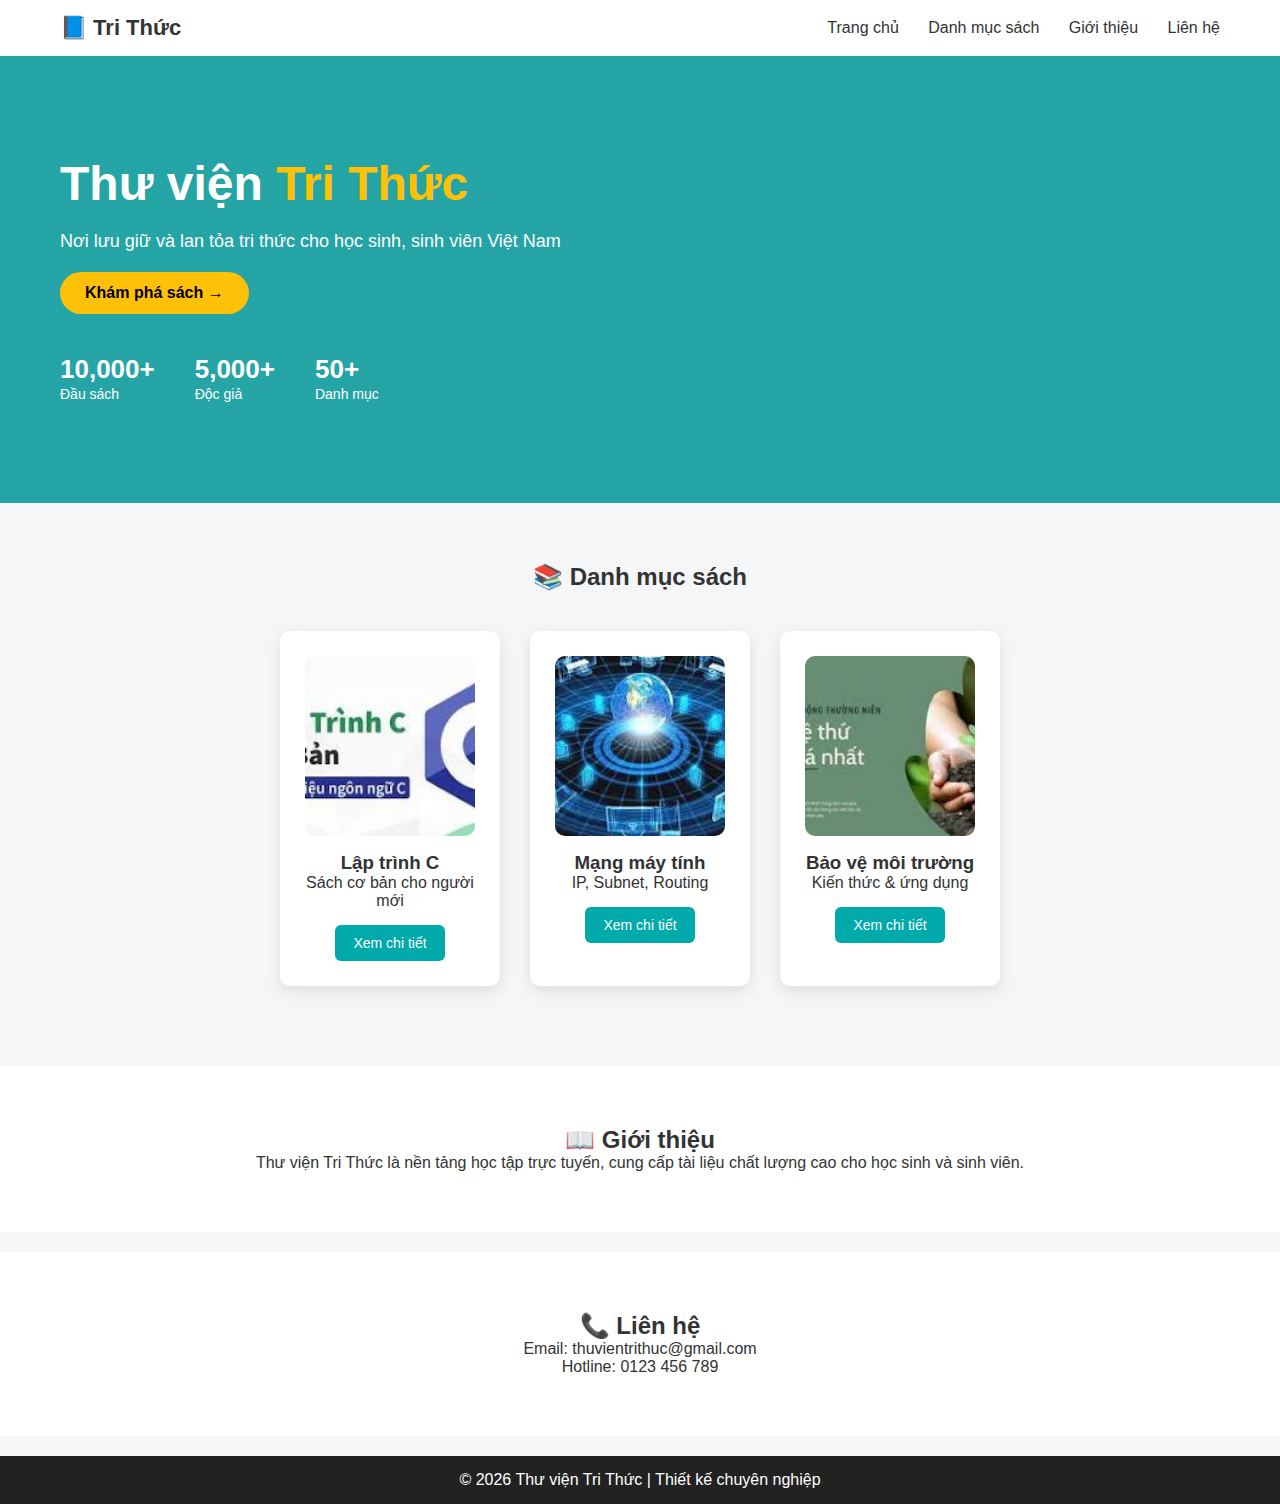
<file: index.html>
<!DOCTYPE html>
<html lang="vi">
<head>
    <meta charset="UTF-8">
    <title>Thư viện Tri Thức</title>
    <link rel="stylesheet" href="style.css">
</head>
<body>

<!-- HEADER -->
<header class="header">
    <div class="logo">📘 Tri Thức</div>
    <nav>
        <a href="#home">Trang chủ</a>
        <a href="#books">Danh mục sách</a>
        <a href="#about">Giới thiệu</a>
        <a href="#contact">Liên hệ</a>
    </nav>
</header>

<!-- HERO -->
<section class="hero" id="home">
    <div class="hero-content">
        <h1>Thư viện <span>Tri Thức</span></h1>
        <p>Nơi lưu giữ và lan tỏa tri thức cho học sinh, sinh viên Việt Nam</p>
        <a href="#books" class="btn">Khám phá sách →</a>
    </div>

    <div class="stats">
        <div><strong>10,000+</strong><span>Đầu sách</span></div>
        <div><strong>5,000+</strong><span>Độc giả</span></div>
        <div><strong>50+</strong><span>Danh mục</span></div>
    </div>
</section>

<!-- BOOKS -->
<section class="books" id="books">
    <h2>📚 Danh mục sách</h2>

    <div class="book-list">

        <!-- LẬP TRÌNH C -->
        <div class="book-card">
            <img src="images/lap-trinh-c.jpg" alt="Lập trình C">
            <h3>Lập trình C</h3>
            <p>Sách cơ bản cho người mới</p>
            <a href="lap-trinh-c.html" class="btn-detail">Xem chi tiết</a>
        </div>

        <!-- MẠNG MÁY TÍNH -->
        <div class="book-card">
            <img src="images/mang-may-tinh.jpg" alt="Mạng máy tính">
            <h3>Mạng máy tính</h3>
            <p>IP, Subnet, Routing</p>
            <a href="mang-may-tinh.html" class="btn-detail">Xem chi tiết</a>
        </div>

        <!-- BẢO VỆ MÔI TRƯỜNG -->
        <div class="book-card">
            <img src="images/bao-ve-moi-truong.jpg" alt="Bảo vệ môi trường">
            <h3>Bảo vệ môi trường</h3>
            <p>Kiến thức & ứng dụng</p>
            <a href="bao-ve-moi-truong.html" class="btn-detail">Xem chi tiết</a>
        </div>

    </div>
</section>

<!-- ABOUT -->
<section class="about" id="about">
    <h2>📖 Giới thiệu</h2>
    <p>
        Thư viện Tri Thức là nền tảng học tập trực tuyến,
        cung cấp tài liệu chất lượng cao cho học sinh và sinh viên.
    </p>
</section>

<!-- CONTACT -->
<section class="contact" id="contact">
    <h2>📞 Liên hệ</h2>
    <p>Email: thuvientrithuc@gmail.com</p>
    <p>Hotline: 0123 456 789</p>
</section>

<!-- FOOTER -->
<footer class="footer">
    © 2026 Thư viện Tri Thức | Thiết kế chuyên nghiệp
</footer>

</body>
</html>
</file>
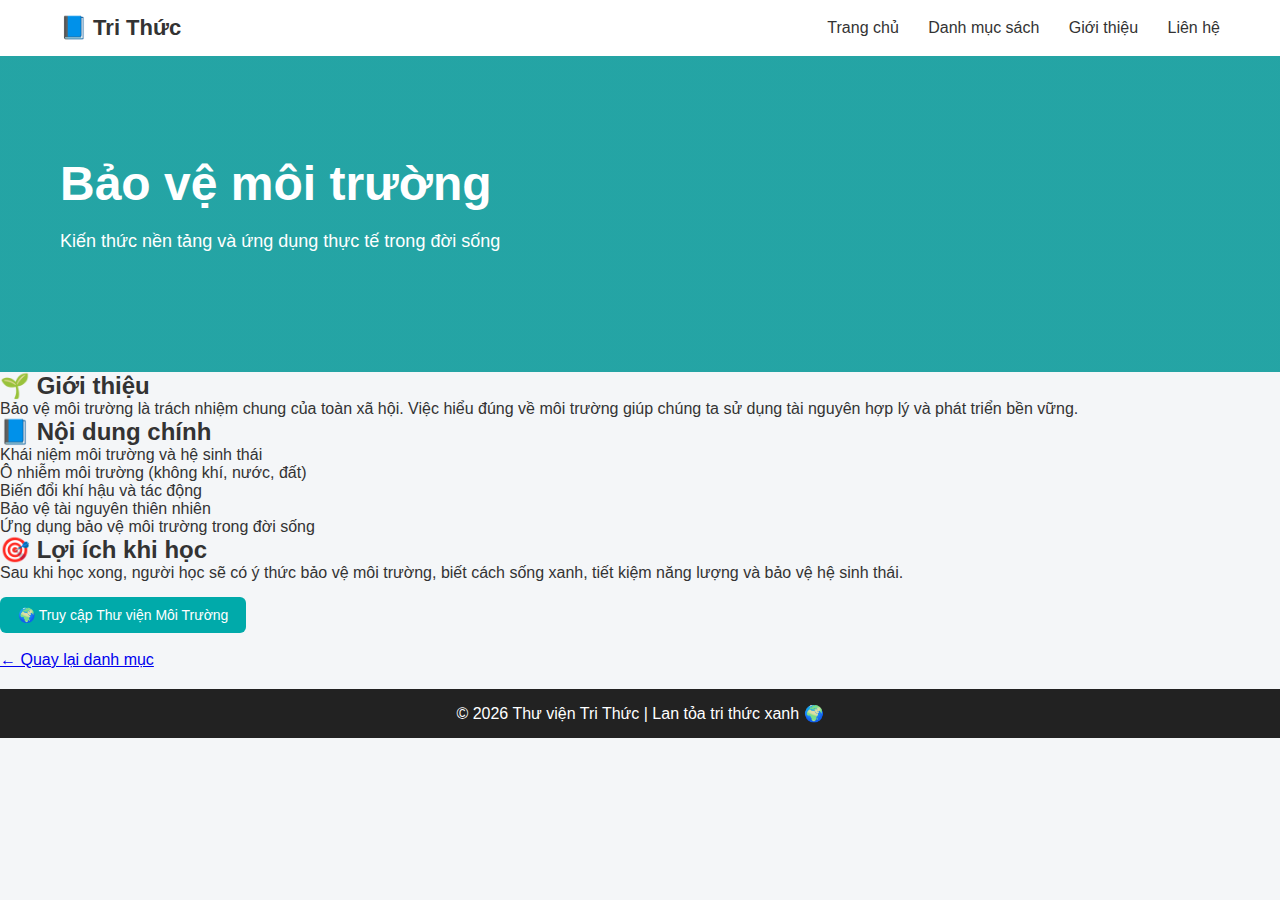
<file: bao-ve-moi-truong.html>
<!DOCTYPE html>
<html lang="vi">
<head>
    <meta charset="UTF-8">
    <title>Bảo vệ môi trường | Thư viện Tri Thức</title>
    <link rel="stylesheet" href="style.css">
</head>
<body>

<!-- HEADER -->
<header class="header">
    <div class="logo">📘 Tri Thức</div>
    <nav>
        <a href="index.html">Trang chủ</a>
        <a href="index.html#books">Danh mục sách</a>
        <a href="index.html#about">Giới thiệu</a>
        <a href="index.html#contact">Liên hệ</a>
    </nav>
</header>

<!-- HERO -->
<section class="hero small-hero">
    <div class="hero-content">
        <h1>Bảo vệ môi trường</h1>
        <p>Kiến thức nền tảng và ứng dụng thực tế trong đời sống</p>
    </div>
</section>

<!-- CONTENT -->
<section class="book-detail">
    <div class="detail-box">

        <h2>🌱 Giới thiệu</h2>
        <p>
            Bảo vệ môi trường là trách nhiệm chung của toàn xã hội.
            Việc hiểu đúng về môi trường giúp chúng ta sử dụng tài nguyên
            hợp lý và phát triển bền vững.
        </p>

        <h2>📘 Nội dung chính</h2>
        <ul>
            <li>Khái niệm môi trường và hệ sinh thái</li>
            <li>Ô nhiễm môi trường (không khí, nước, đất)</li>
            <li>Biến đổi khí hậu và tác động</li>
            <li>Bảo vệ tài nguyên thiên nhiên</li>
            <li>Ứng dụng bảo vệ môi trường trong đời sống</li>
        </ul>

        <h2>🎯 Lợi ích khi học</h2>
        <p>
            Sau khi học xong, người học sẽ có ý thức bảo vệ môi trường,
            biết cách sống xanh, tiết kiệm năng lượng và bảo vệ hệ sinh thái.
        </p>

        <!-- NÚT MỞ TRANG THẬT -->
        <a href="https://thuvienmoitruong.vn/"
           class="btn-detail"
           target="_blank">
           🌍 Truy cập Thư viện Môi Trường
        </a>

        <br><br>

        <a href="index.html#books" class="btn-back">← Quay lại danh mục</a>

    </div>
</section>

<!-- FOOTER -->
<footer class="footer">
    © 2026 Thư viện Tri Thức | Lan tỏa tri thức xanh 🌍
</footer>

</body>
</html>
</file>
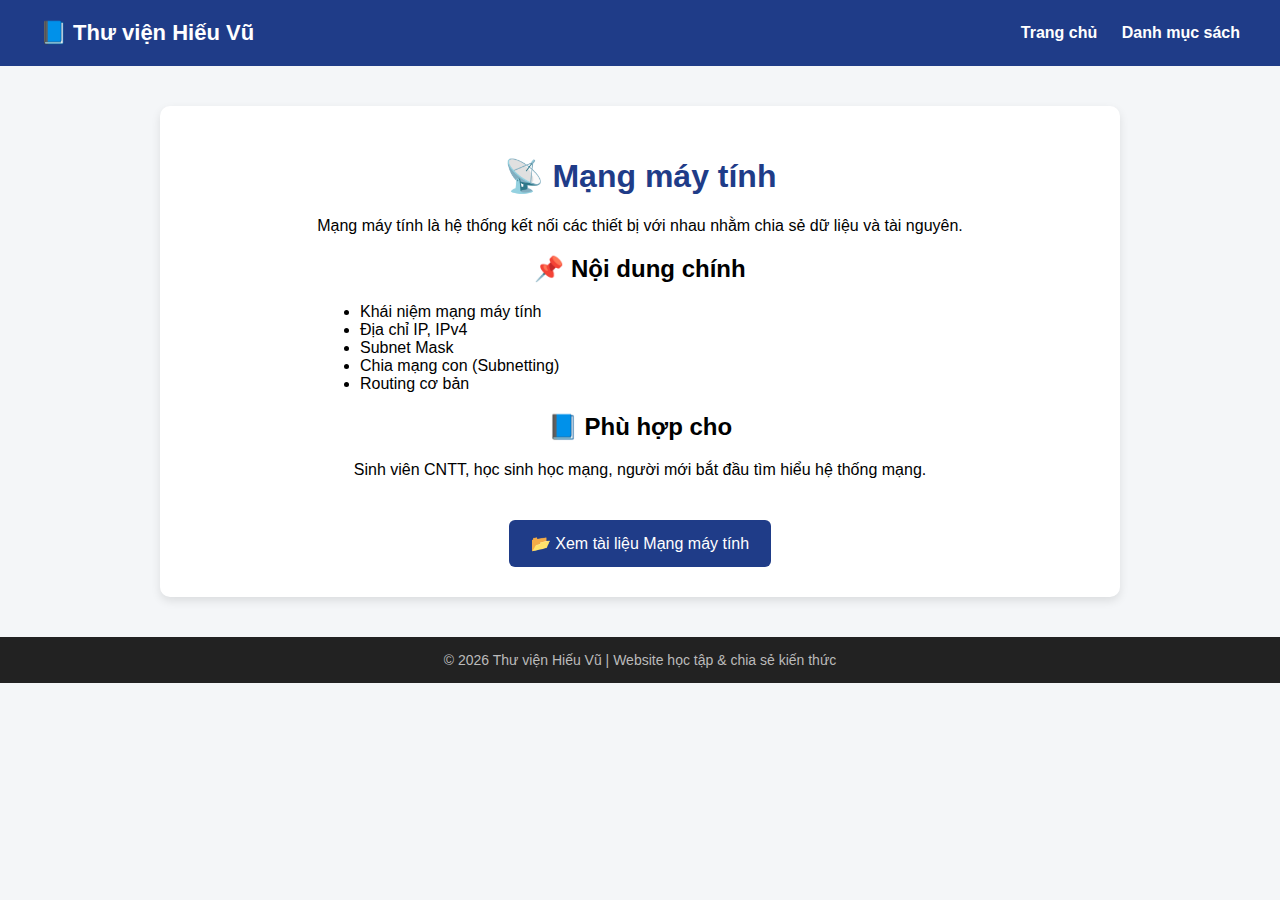
<file: mang-may-tinh.html>
<!DOCTYPE html>
<html lang="vi">
<head>
    <meta charset="UTF-8">
    <title>Mạng máy tính | Thư viện Hiếu Vũ</title>

    <style>
        body {
            margin: 0;
            font-family: Arial, Helvetica, sans-serif;
            background: #f4f6f8;
        }

        header {
            background: #1f3c88;
            color: white;
            padding: 20px 40px;
            display: flex;
            justify-content: space-between;
            align-items: center;
        }

        header .logo {
            font-size: 22px;
            font-weight: bold;
        }

        header nav a {
            color: white;
            text-decoration: none;
            margin-left: 20px;
            font-weight: bold;
        }

        header nav a:hover {
            text-decoration: underline;
        }

        .about {
            max-width: 900px;
            margin: 40px auto;
            background: white;
            padding: 30px;
            border-radius: 10px;
            box-shadow: 0 4px 10px rgba(0,0,0,0.1);
            text-align: center;
        }

        .about h1 {
            color: #1f3c88;
        }

        ul {
            text-align: left;
            max-width: 600px;
            margin: 20px auto;
        }

        .btn {
            display: inline-block;
            margin-top: 25px;
            padding: 14px 22px;
            background: #1f3c88;
            color: white;
            text-decoration: none;
            border-radius: 6px;
            font-size: 16px;
        }

        .btn:hover {
            background: #162a5a;
        }

        footer {
            background: #222;
            color: #bbb;
            text-align: center;
            padding: 15px;
            margin-top: 40px;
            font-size: 14px;
        }
    </style>
</head>
<body>

<header>
    <div class="logo">📘 Thư viện Hiếu Vũ</div>
    <nav>
        <a href="index.html">Trang chủ</a>
        <a href="index.html#books">Danh mục sách</a>
    </nav>
</header>

<section class="about">
    <h1>📡 Mạng máy tính</h1>
    <p>
        Mạng máy tính là hệ thống kết nối các thiết bị với nhau
        nhằm chia sẻ dữ liệu và tài nguyên.
    </p>

    <h2>📌 Nội dung chính</h2>
    <ul>
        <li>Khái niệm mạng máy tính</li>
        <li>Địa chỉ IP, IPv4</li>
        <li>Subnet Mask</li>
        <li>Chia mạng con (Subnetting)</li>
        <li>Routing cơ bản</li>
    </ul>

    <h2>📘 Phù hợp cho</h2>
    <p>
        Sinh viên CNTT, học sinh học mạng,
        người mới bắt đầu tìm hiểu hệ thống mạng.
    </p>

    <!-- NÚT MỞ LINK -->
    <a 
        href="https://tailieuso.tlu.edu.vn/handle/DHTL/9115" 
        target="_blank" 
        class="btn"
    >
        📂 Xem tài liệu Mạng máy tính
    </a>
</section>

<footer>
    © 2026 Thư viện Hiếu Vũ | Website học tập & chia sẻ kiến thức
</footer>

</body>
</html>
</file>
<file: style.css>
* {
    margin: 0;
    padding: 0;
    box-sizing: border-box;
    font-family: Arial, sans-serif;
}

body {
    background: #f4f6f8;
    color: #333;
}

/* HEADER */
.header {
    display: flex;
    justify-content: space-between;
    align-items: center;
    padding: 15px 60px;
    background: white;
    position: sticky;
    top: 0;
}

.header nav a {
    margin-left: 25px;
    text-decoration: none;
    color: #333;
    font-weight: 500;
}

.header nav a:hover {
    color: #0aa;
}

.logo {
    font-size: 22px;
    font-weight: bold;
}

/* HERO */
.hero {
    background: linear-gradient(rgba(0,150,150,0.85), rgba(0,150,150,0.85)),
                url("https://images.unsplash.com/photo-1524995997946-a1c2e315a42f");
    background-size: cover;
    padding: 100px 60px;
    color: white;
}

.hero h1 {
    font-size: 48px;
}

.hero h1 span {
    color: #ffc107;
}

.hero p {
    margin: 20px 0;
    font-size: 18px;
}

.btn {
    display: inline-block;
    background: #ffc107;
    color: black;
    padding: 12px 25px;
    border-radius: 30px;
    text-decoration: none;
    font-weight: bold;
}

/* STATS */
.stats {
    display: flex;
    gap: 40px;
    margin-top: 40px;
}

.stats div strong {
    font-size: 26px;
    display: block;
}

.stats div span {
    font-size: 14px;
}

/* BOOKS */
.books {
    padding: 60px;
    text-align: center;
}

.book-list {
    display: flex;
    justify-content: center;
    gap: 30px;
    margin-top: 40px;
}

.book-card {
    background: white;
    padding: 25px;
    width: 220px;
    border-radius: 10px;
    box-shadow: 0 5px 15px rgba(0,0,0,0.1);
}

.book-card button {
    margin-top: 15px;
    padding: 8px 15px;
    border: none;
    background: #0aa;
    color: white;
    border-radius: 5px;
    cursor: pointer;
}

/* ABOUT + CONTACT */
.about, .contact {
    padding: 60px;
    background: white;
    margin-top: 20px;
    text-align: center;
}

/* FOOTER */
.footer {
    background: #222;
    color: white;
    text-align: center;
    padding: 15px;
    margin-top: 20px;
}
.btn-detail {
    display: inline-block;
    margin-top: 15px;
    padding: 10px 18px;
    background: #0aa;
    color: white;
    text-decoration: none;
    border-radius: 6px;
    font-size: 14px;
}

.btn-detail:hover {
    background: #088;
}
.book-card img {
    width: 100%;
    height: 180px;
    object-fit: cover;
    border-radius: 10px;
    margin-bottom: 12px;
}
</file>
